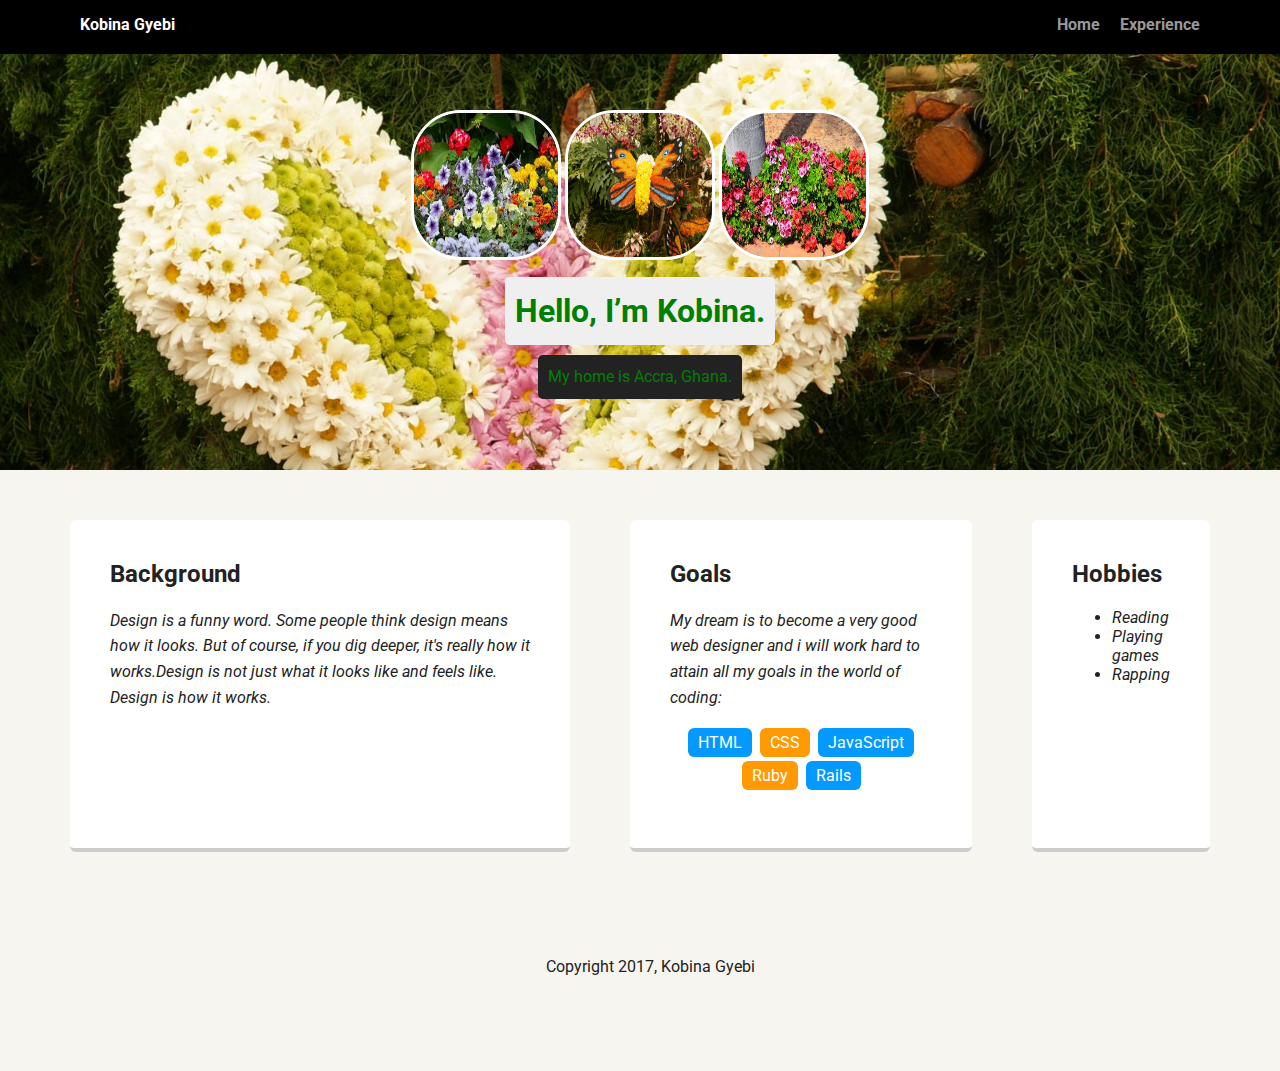
<file: index.html>
<!doctype html>
<html lang="en">
  <head>
    <meta charset="utf-8">
    <title>Kobina Gyebi's Profile</title>
    <meta name="viewport" content="width=device-width, initial-scale=1.0">
    <link rel="stylesheet" href="styles.css">
    <link href="https://fonts.googleapis.com/css?family=Muli%7CRoboto:400,300,500,700,900" rel="stylesheet">
  </head>
    <body>
      <div class="main-nav"> 
        <ul class="nav">
          <li class="name">Kobina Gyebi</li>
          <li><a href="index.html">Home</a></li>
          <li><a href="experience.html">Experience</a></li>
        </ul>
      </div>

     <header>
      <img src="images/hhh.jpeg" alt="Drawing of Kobina Gyebi" class="profile-image">
      <img src="images/ddd.jpg" alt="Drawing of Kobina Gyebi" class="profile-image">
      <img src="images/abc.jpg" alt="Drawing of Kobina Gyebi" class="profile-image">
      <h1 class="tag name">Hello, I’m Kobina.</h1>
      <p class="tag location">My home is Accra, Ghana.</p>
     </header>

      <main class="flex">
         <div class="card">
        <h2>Background</h2>
        <p><em>Design is a funny word. Some people think design means how it looks. But of course, if you dig deeper, it's really how it works.Design is not just what it looks like and feels like. Design is how it works.</em></p>
         </div> 

       <div class="card">
        <h2>Goals</h2>
        <p><em>My dream is to become a very good web designer and i will work hard to attain all my goals in the world of coding:</em></p>
         <ul class="skills">
          <li>HTML</li>
          <li>CSS</li>
          <li>JavaScript</li>
          <li>Ruby</li>
          <li>Rails</li>
         </ul>
         </div> 
          <div class="card">
          <h2>Hobbies</h2>
          <ul>
         <li><em>Reading</em></li> 

         <li><em>Playing games</em></li>

         <li><em>Rapping</em></li>
           </ul>
           </div>
       </main>
     <footer>
      <p class="copyright">Copyright 2017, Kobina Gyebi</p>
    </footer>
   </body>
  </html>
</file>
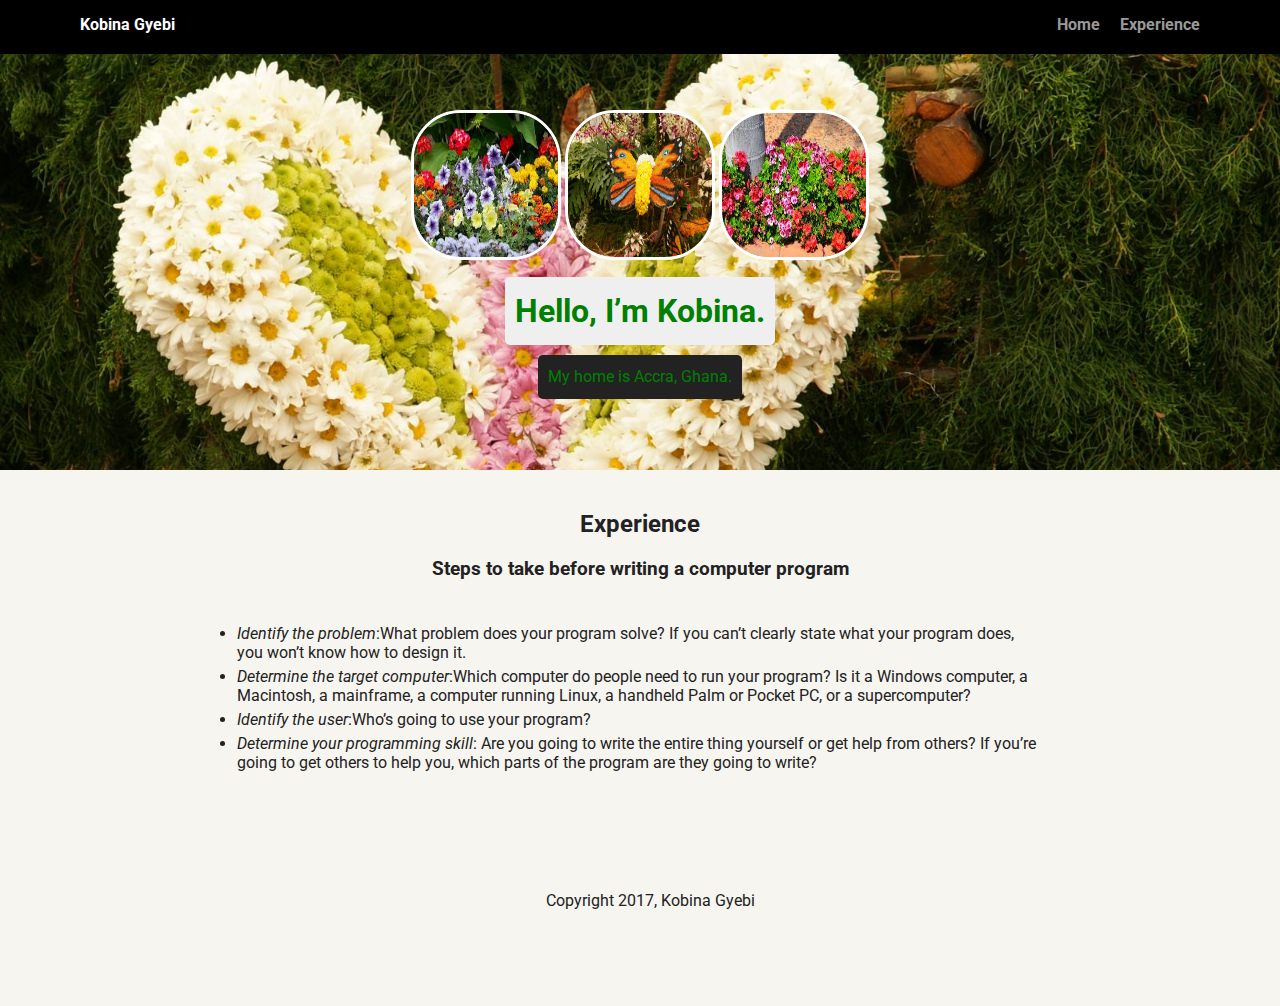
<file: experience.html>
<!doctype html>
<html lang="en">
<head>
    <meta charset="utf-8">
    <title>Kobina Gyebi's Profile</title>
    <meta name="viewport" content="width=device-width, initial-scale=1.0">
    <link rel="stylesheet" href="styles.css">
    <link href="https://fonts.googleapis.com/css?family=Muli%7CRoboto:400,300,500,700,900" rel="stylesheet">
  </head>
  <body>

    <div class="main-nav">
        <ul class="nav">
          <li class="name">Kobina Gyebi</li>
          <li><a href="index.html">Home</a></li>
          <li><a href="experience.html">Experience</a></li>
        </ul>
    </div>

    <header>
      <img src="images/hhh.jpeg" alt="Drawing of Kobina Gyebi" class="profile-image">
      <img src="images/ddd.jpg" alt="Drawing of Kobina Gyebi" class="profile-image">
      <img src="images/abc.jpg" alt="Drawing of Kobina Gyebi" class="profile-image">
      <h1 class="tag name">Hello, I’m Kobina.</h1>
      <p class="tag location">My home is Accra, Ghana.</p>
    </header>

    <main>
    <div class="experience" >
      <h2> Experience</h2>
      <h3>Steps to take before writing a computer program</h3>
      <ul class="exp">
        <li><em>Identify the problem</em>:What problem does your program solve? If you can’t clearly state what your program does, you won’t know how to design it.</li>

        <li><em>Determine the target computer</em>:Which computer do people need to run your program?
        Is it a Windows computer, a Macintosh, a mainframe, a computer running Linux, a handheld Palm or Pocket PC, or a supercomputer?</li>
        

        <li><em>Identify the user</em>:Who’s going to use your program?</li>

        <li><em>Determine your programming skill</em>: Are you going to write the entire thing yourself or get help from others? If you’re going to get others to help you, which parts of the program are they going to write?</li>
      </ul>
      </div>
    </main>
     <footer>
      <p class="copyright">Copyright 2017, Kobina Gyebi</p>
     </footer>
   </body>
  </html>
</file>
<file: styles.css>
/* Global Layout Set-up */ 



* { 
  box-sizing: border-box;
}
  
body {
  margin: 0;
  padding: 0;
  text-align: center;
  font-family: 'Roboto', sans-serif;
  color: #222;
  background: #f7f5f0;
}



/* Link Styles */



a {
  text-decoration: none;
  color: #999;
}
a:hover {
  color: #6633ff;
}



/* Section Styles */



.main-nav {
  width: 100%;
  background: black;
  min-height: 30px;
  padding: 10px;
  position: fixed;
  text-align: center;
}
.nav {
  display: flex;
  justify-content: space-around;
  font-weight: 700;
  list-style-type: none;
  margin: 0 auto;
  padding: 0;
}

.nav .name {
    display: block;
    margin-right: auto;
    color: white;
}
.nav li {
  padding: 5px 10px 10px 10px;
}
.nav a {
  transition: all .5s;
}
.nav a:hover {
  color: white;
}

header {
  text-align: center;
  background: url('images/ttt.jpg') no-repeat top center ;
  background-size: cover;
  overflow: hidden;
  padding-top: 60px;
}
header {
  line-height: 1.5;
}
header .profile-image {
  margin-top: 50px;
  width: 150px;
  height: 150px;
  border-radius: 50px;
  border: 3px solid white;
  transition: all .5s;
}
header .profile-image:hover {
  transform: scale(1.2) rotate(5deg);
  border-radius: 50px;
  transition: all .50s;
  margin: 50px 0px 0px;
  padding: 0px 0px;
}
.tag {
  background-color: #efefef;
  color: green;
  padding: 10px;
  border-radius: 5px;
  display: table;
  margin: 10px auto;
} 
.location {
  background-color: #222;
  color: green;
}
.card {
  margin: 30px;
  padding: 20px 40px 40px;
  max-width: 500px;
  text-align: left;
  background: #fff;
  border-bottom: 4px solid #ccc;
  border-radius: 6px;
  transition: all .5s;
}
.card:hover {
  border-color: #ff99ff;
}

ul.skills {
  padding: 0;
  text-align: center;
}

.skills li {
  border-radius: 6px;
  display: inline-block;
  background: #ff9904;
  color: white;
  padding: 5px 10px;
  margin: 2px;
}

.skills li:nth-child(odd) {
  background: #0399ff;
}

footer {
  width: 100%;
  min-height: 30px;
  padding: 20px 0 40px 20px;
}

footer .copyright {
  top: -8px;
  font-size: .75em;
}

footer ul {
  list-style-type: none;
  margin: 0;
  padding: 0;
}

footer ul li {
  display: inline-block;
}

a.social {
  display: inline-block;
  text-indent: -9999px;
  margin-left: 5px;
  width: 30px;
  height: 30px;
  background-size: 30px 30px;
  opacity: .4;
  transition: all .5s;
}


a.social:hover {
  opacity: 1;
}
.clearfix {
  clear: both;
}



/* Styles for larger screens */



@media screen and (min-width: 720px) {
  
  .flex {
      display: -ms-flexbox;      /* TWEENER - IE 10 */
      display: flex; 
      max-width: 1200px;
      -ms-flex-pack: distribute;
      justify-content: space-around;
      margin: 0 auto;
  }

  header {
    min-height: 470px;
  }

  .nav {
    max-width: 1200px;
    padding: 0 30px;
  }


  main {
    padding-top: 20px;
  }

  main p {
    line-height: 1.6em;
  }

  footer {
    font-size: 1.3em;
    max-width: 1200px;
    margin: 40px auto;
  }

}



.experience ul {
  padding: 20px 40px 40px;
  text-align: left;
}

.experience{
    max-width: 70%;
    margin: 0px auto;
    
}



.exp li{
  margin: 5px;

}
</file>
